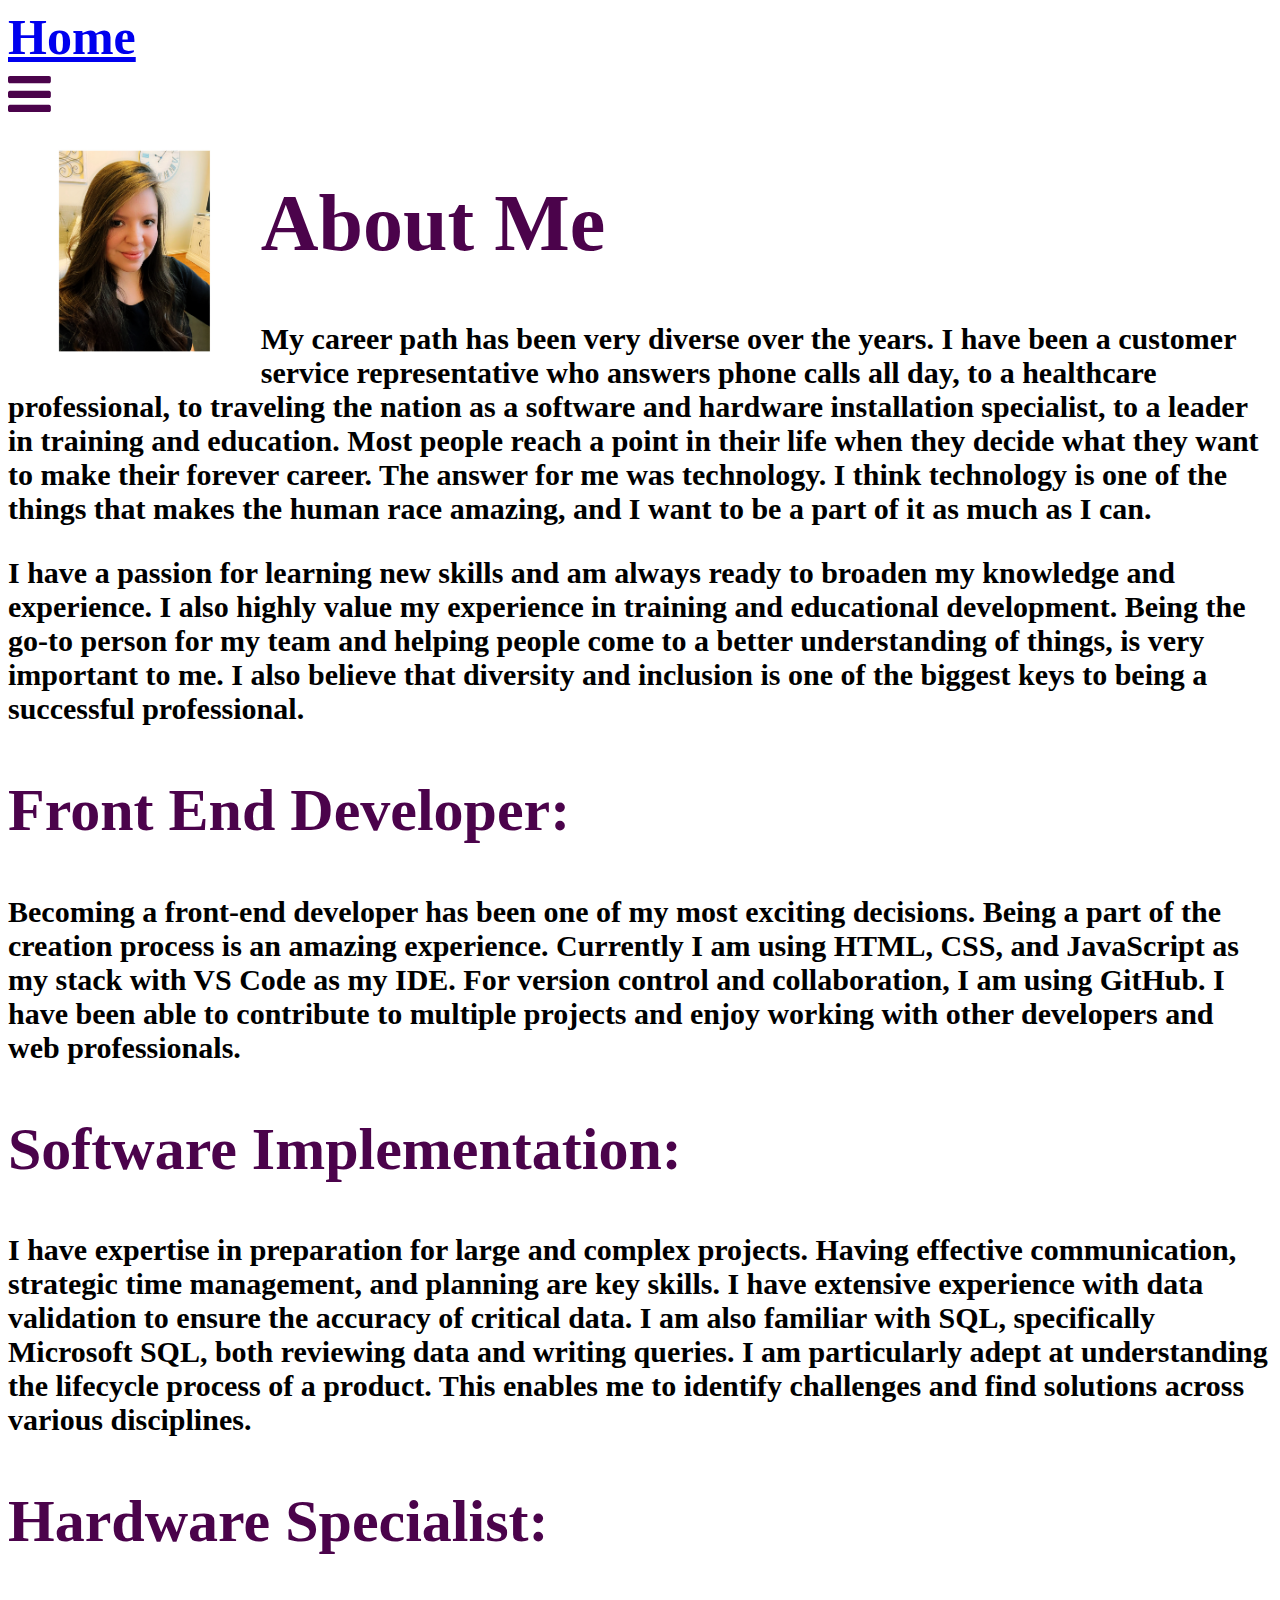
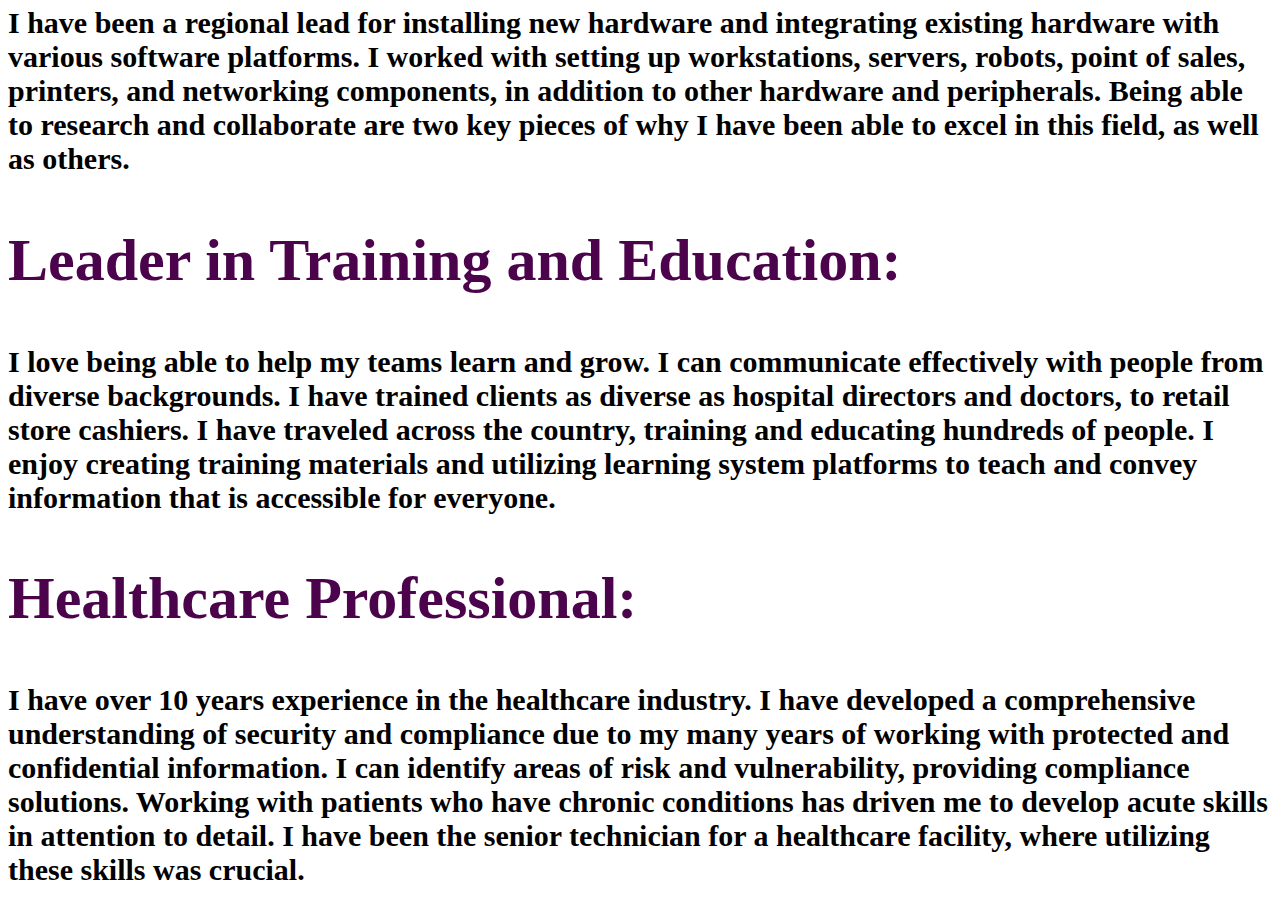
<file: aboutme.html>
<!DOCTYPE html>
<html lang="en">
<head>
    <meta charset="UTF-8">
    <meta http-equiv="X-UA-Compatible" content="IE=edge">
    <meta name="viewport" content="width=device-width, initial-scale=1.0">
    <link rel="stylesheet" href="index.css">
    <link rel="stylesheet" href="https://cdnjs.cloudflare.com/ajax/libs/font-awesome/4.7.0/css/font-awesome.min.css">
    <link href="http://fonts.cdnfonts.com/css/gabriola" rel="stylesheet">
                
    <title>About Me</title>
</head>
<body class="bgam">

    <a class="home" href="index.html">Home</a>
    <div> </div>

    <!-- <div>hamburger menu</div> -->
    <div class="topnav">
        <a href="javascript:void(0);" class="icon" onclick="myFunction()">
            <i class="fa fa-bars fa-xs"></i>
          </a>
          <div> </div>
          <div id="myLinks">
            <a target="_blank" href="images/SSofficialresume2022.pdf">Resume</a>
            <div> </div>
            <a href="References.html">References</a>
            <div> </div>
      <a href="Activities.html">Activities</a>
          </div>
         
        </div>
        
        
        <script>
        function myFunction() {
          var x = document.getElementById("myLinks");
          if (x.style.display === "block") {
            x.style.display = "none";
          } else {
            x.style.display = "block";
          }
        }
        </script>

<!-- end hamburger menu -->

    <img class="ampic1" src="images/ampic.png" alt="Image of Sara">
    
    <h1 class="aboutMe">About Me</h1>
    <article class="article1">
<p>
    My career path has been very diverse over the years. I have been a customer service representative who answers phone
    calls all day, to a healthcare professional, to traveling the nation as a software and hardware installation
    specialist, to a leader in training and education. Most people reach a point in their life when they decide what
    they want to make their forever career. The answer for me was technology. I think technology is one of the things
    that makes the human race amazing, and I want to be a part of it as much as I can.
</p>
<p>
    I have a passion for learning new skills and am always ready to broaden my knowledge and experience. I also highly
    value my experience in training and educational development. Being the go-to person for my team and helping people
    come to a better understanding of things, is very important to me. I also believe that diversity and inclusion is
    one of the biggest keys to being a successful professional.
</p>
<section class="listofskills">
    <p>
    <h2 class="secondaryHeadings">Front End Developer:</h2>
    Becoming a front-end developer has been one of my most exciting decisions. Being a part of the creation process is
    an amazing experience. Currently I am using HTML, CSS, and JavaScript as my stack with VS Code as my IDE. For
    version control and collaboration, I am using GitHub. I have been able to contribute to multiple projects and enjoy
    working with other developers and web professionals.
    </p>
    <h2 class="secondaryHeadings">Software Implementation:</h2>
    <p>
        I have expertise in preparation for large and complex projects. Having effective communication, strategic time
        management, and planning are key skills. I have extensive experience with data validation to ensure the accuracy
        of critical data. I am also familiar with SQL, specifically Microsoft SQL, both reviewing data and writing
        queries. I am particularly adept at understanding the lifecycle process of a product. This enables me to
        identify challenges and find solutions across various disciplines.
    </p>
    <h2 class="secondaryHeadings">Hardware Specialist:</h2>
    <p>
        I have been a regional lead for installing new hardware and integrating existing hardware with various
        software platforms. I worked with setting up workstations, servers, robots, point of sales, printers, and
        networking components, in addition to other hardware and peripherals. Being able to research and collaborate are
        two key pieces of why I have been able to excel in this field, as well as others.
    </p>
    <h2 class="secondaryHeadings">Leader in Training and Education:</h2>
    <p>
        I love being able to help my teams learn and grow. I can communicate effectively with people from diverse
        backgrounds. I have trained clients as diverse as hospital directors and doctors, to retail store cashiers. I
        have traveled across the country, training and educating hundreds of people. I enjoy creating training materials
        and utilizing learning system platforms to teach and convey information that is accessible for everyone.
    </p>
    <h2 class="secondaryHeadings">Healthcare Professional:</h2>
    <p>
        I have over 10 years experience in the healthcare industry. I have developed a comprehensive understanding of
        security and compliance due to my many years of working with protected and confidential information. I can
        identify areas of risk and vulnerability, providing compliance solutions. Working with patients who have chronic
        conditions has driven me to develop acute skills in attention to detail. I have been the senior technician for a
        healthcare facility, where utilizing these skills was crucial.
    </p>
</section>
    </article>
</body>
</html>
</file>
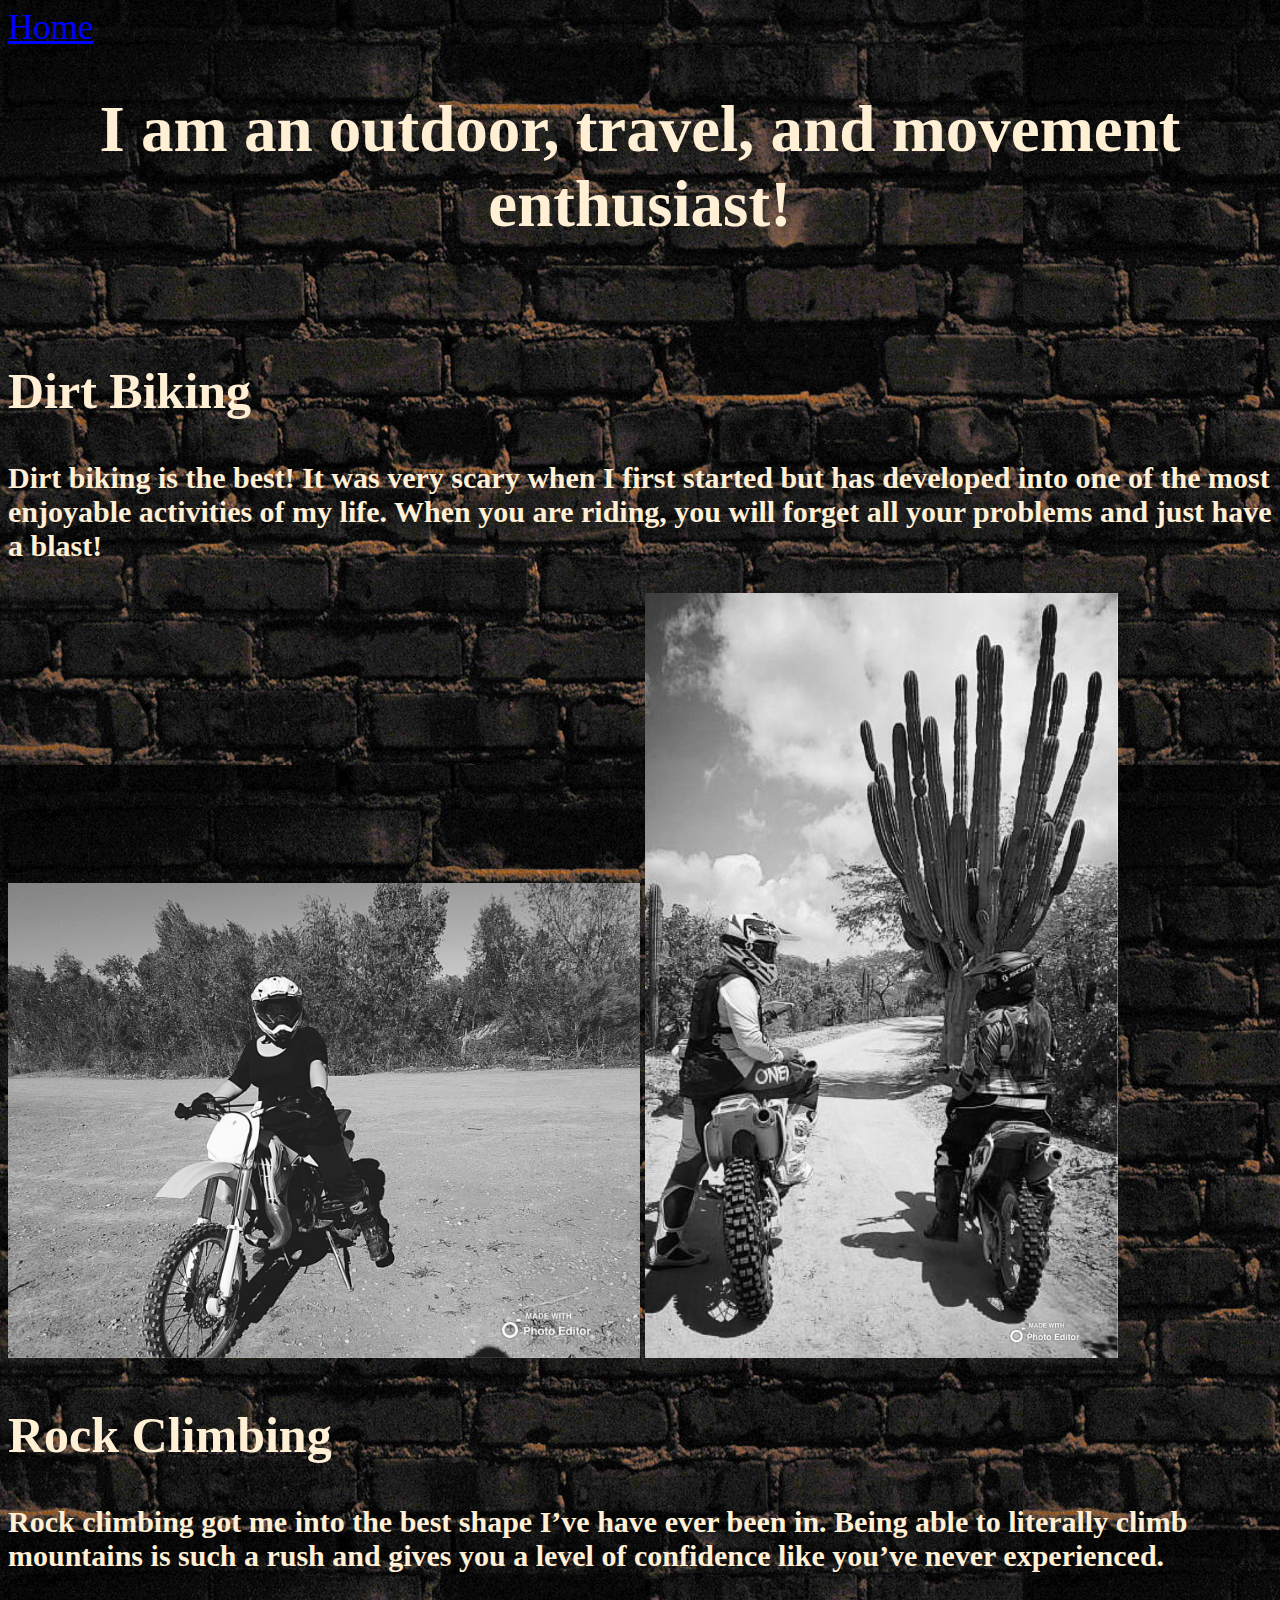
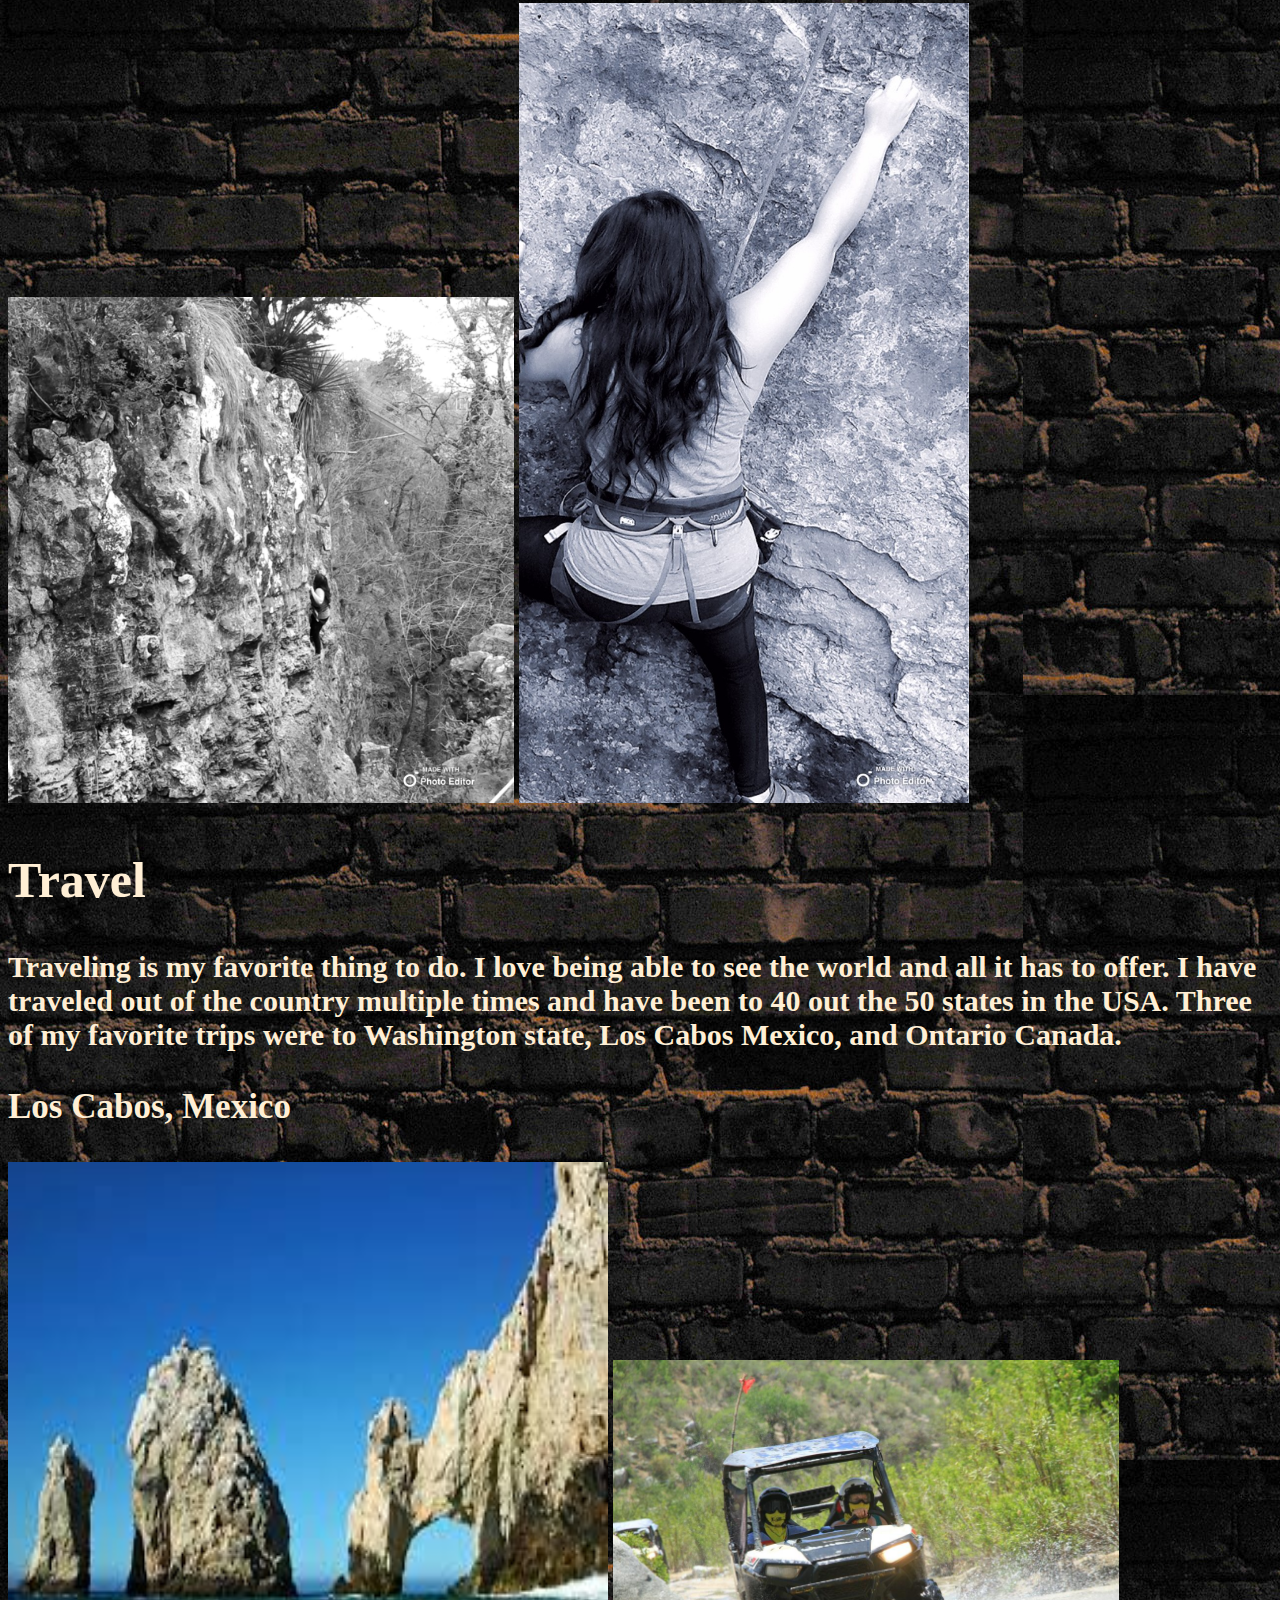
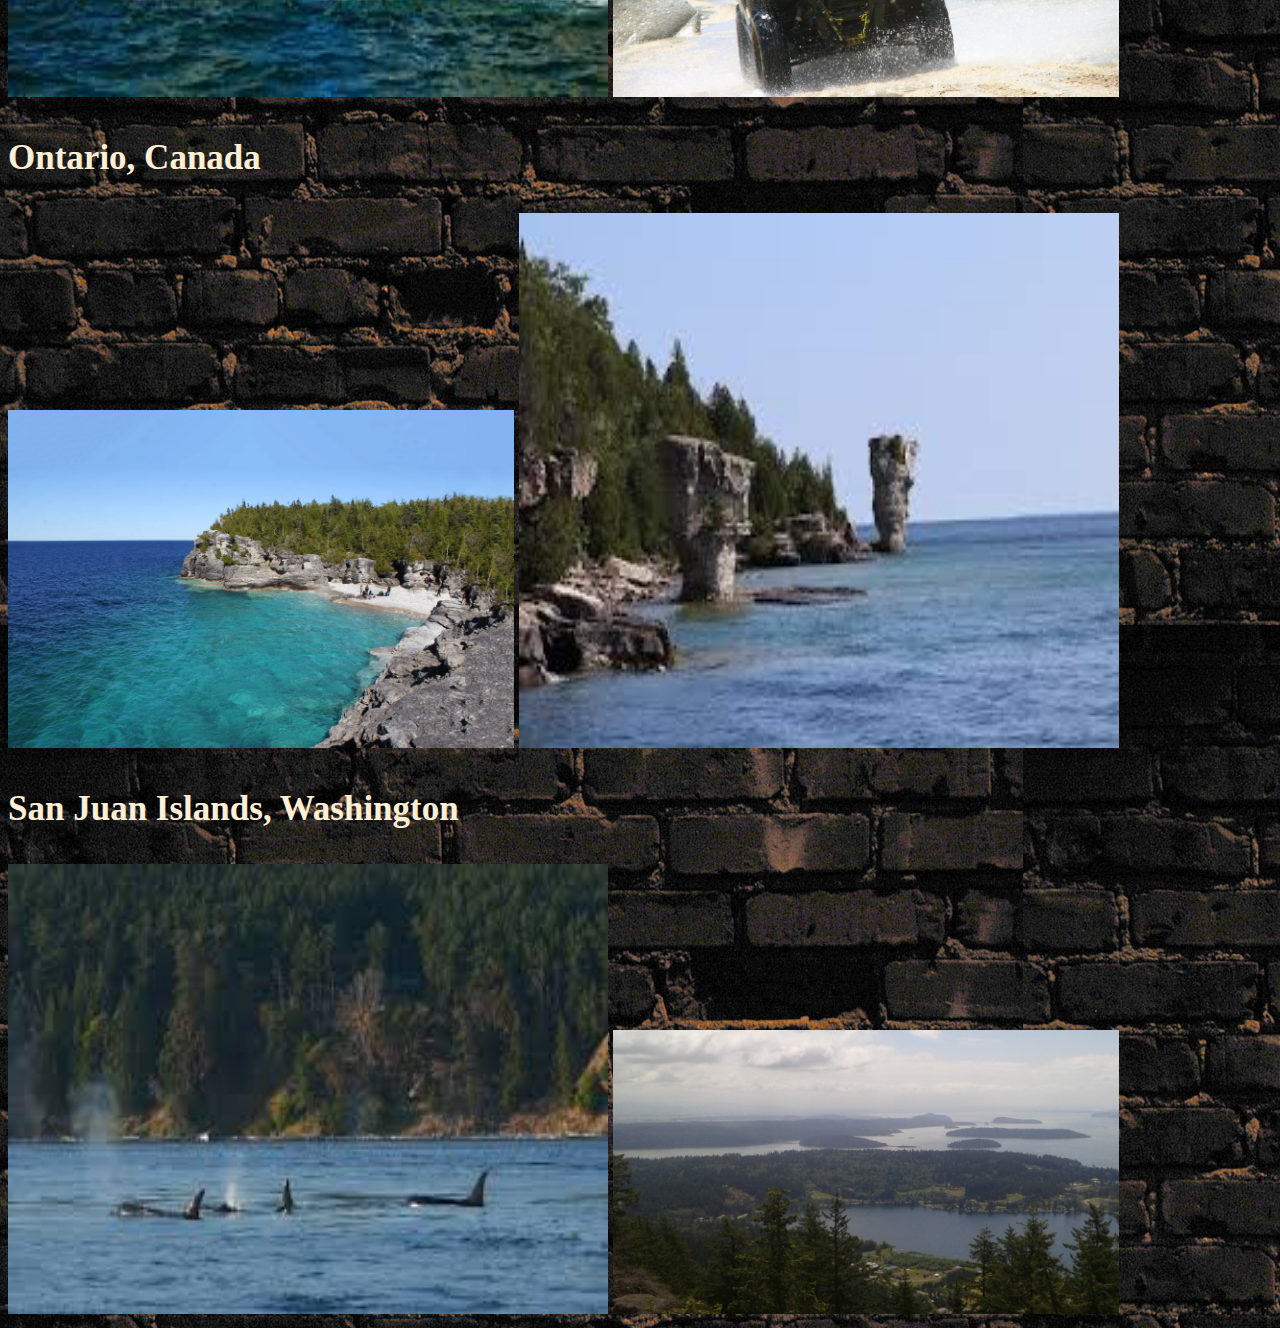
<file: Activities.html>
<!DOCTYPE html>
<html lang="en">
<head>
    <meta charset="UTF-8">
    <meta http-equiv="X-UA-Compatible" content="IE=edge">
    <meta name="viewport" content="width=device-width, initial-scale=1.0">
    <link rel="stylesheet" href="activities.css">
    <title>Activities</title>
</head>
<body class="bgimg">

    <a class="home" href="index.html">Home</a>

    <h1>I am an outdoor, travel, and movement enthusiast! </h1>
<article class="article1">
    <h2>Dirt Biking</h2>
<p class="pfont">
    Dirt biking is the best! It was very scary when I first started but has developed into one of the most enjoyable
    activities of my life. When you are riding, you will forget all your problems and just have a blast!
</p>
<img class="dbpic1" src="images/dbpic1.jpeg" alt="Image of Sara dirt biking"><img class="dbpic2" src="images/dbpic2.jpg" alt="Image of Sara dirt biking">
<h2>Rock Climbing</h2>
<p class="pfont">
    Rock climbing got me into the best shape I’ve have ever been in. Being able to literally climb mountains is such a
    rush and gives you a level of confidence like you’ve never experienced.
</p>
<img class="climbpic1" src="images/climbpic1.jpg" alt="Image of Sara rock climbing"><img class="climbpic2" src="images/climbpic2.jpg" alt="Image of Sara rock climbing">
<h2>Travel</h2>
<p class="pfont">
    Traveling is my favorite thing to do. I love being able to see the world and all it has to offer. I have traveled
    out of the country multiple times and have been to 40 out the 50 states in the USA. Three of my favorite trips were
    to Washington state, Los Cabos Mexico, and Ontario Canada.
</p>
<h3>Los Cabos, Mexico</h3>
<img class="lcpic1" src="images/caboarches.jfif" alt="Image of Sara's trip to los cabos"><img class="lcpic2" src="images/caboutv.jpeg" alt="Image of Sara's trip to los cabos">
<h3>Ontario, Canada</h3>
<img class="bppic1" src="images/brucepeninsula.jpg" alt="Image of Sara's trip to Ontario Canada"><img class="bppic2" src="images/flowerpotisland.jfif" alt="Image of Sara's trip to Ontario Canada">
<h3>San Juan Islands, Washington</h3>
<img class="sjpic1" src="images/sanjuanislands.jfif" alt="Image of Sara's trip to the San Juan islands "><img class="sjpic2" src="images/sanjuanislandspic2.jpg" alt="Image of Sara's trip to the San Juan islands ">
</article>

</body>
</html>
</file>
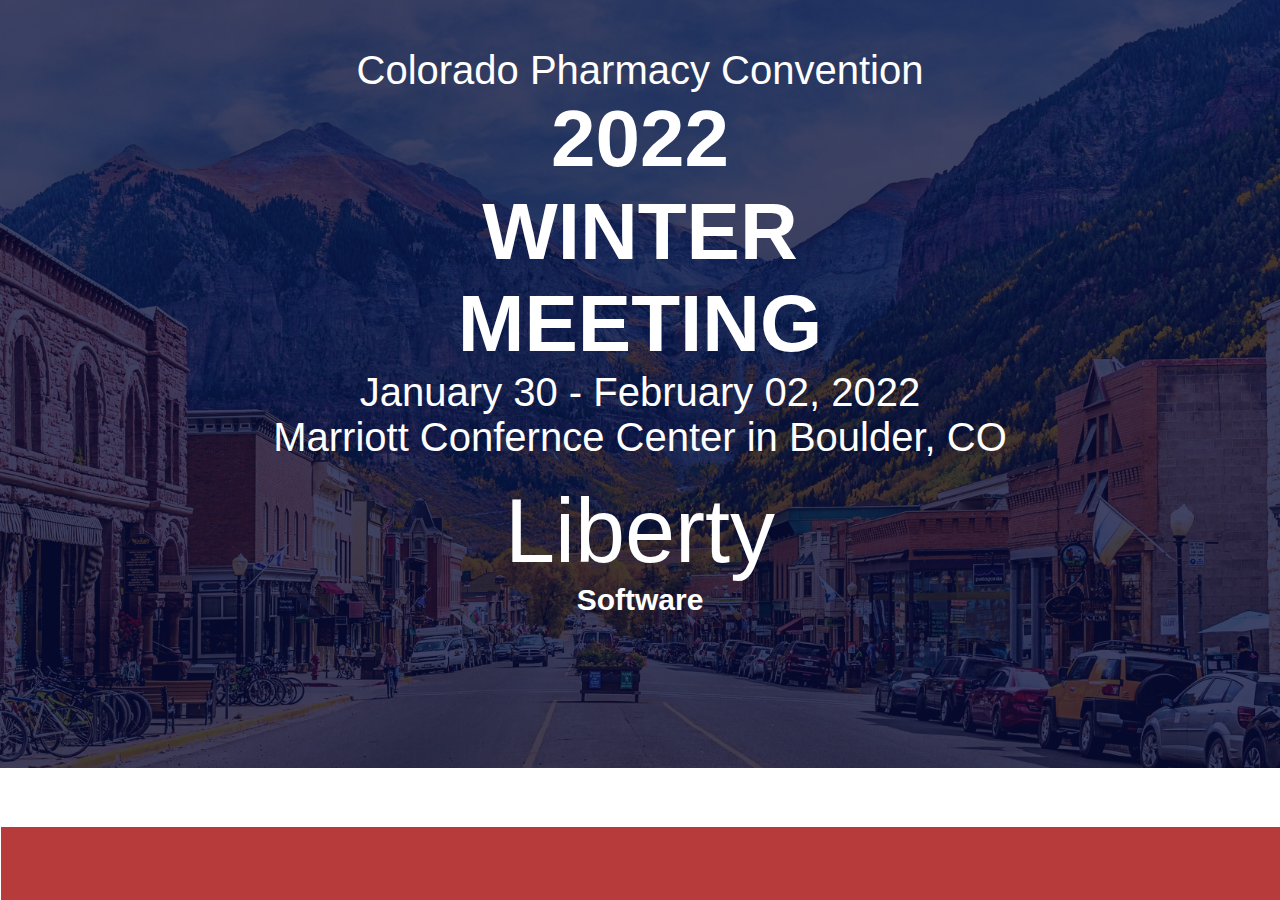
<file: liberty-eventpage.html>
<!DOCTYPE html>
<html lang="en">
<head>
    <meta charset="UTF-8">
    <meta http-equiv="X-UA-Compatible" content="IE=edge">
    <meta name="viewport" content="width=device-width, initial-scale=1.0">
    <link rel="stylesheet" href="liberty-eventcss.css">
    <title>Liberty Event Page</title>
</head>
<body class="bgimg">
<section class="main">
    <div class="p1">Colorado Pharmacy Convention</div>
    <div class="p2">2022</div>
    <div class="p3">WINTER</div>
    <div class="p4">MEETING</div>
    <div class="p5">January 30 - February 02, 2022</div>
    <div class="p6">Marriott Confernce Center in Boulder, CO</div>
    <div class="p7">Liberty</div>
    <div class="p8">Software</div>
    </section>
    <div class="box"></div>
</body>
</html>
</file>
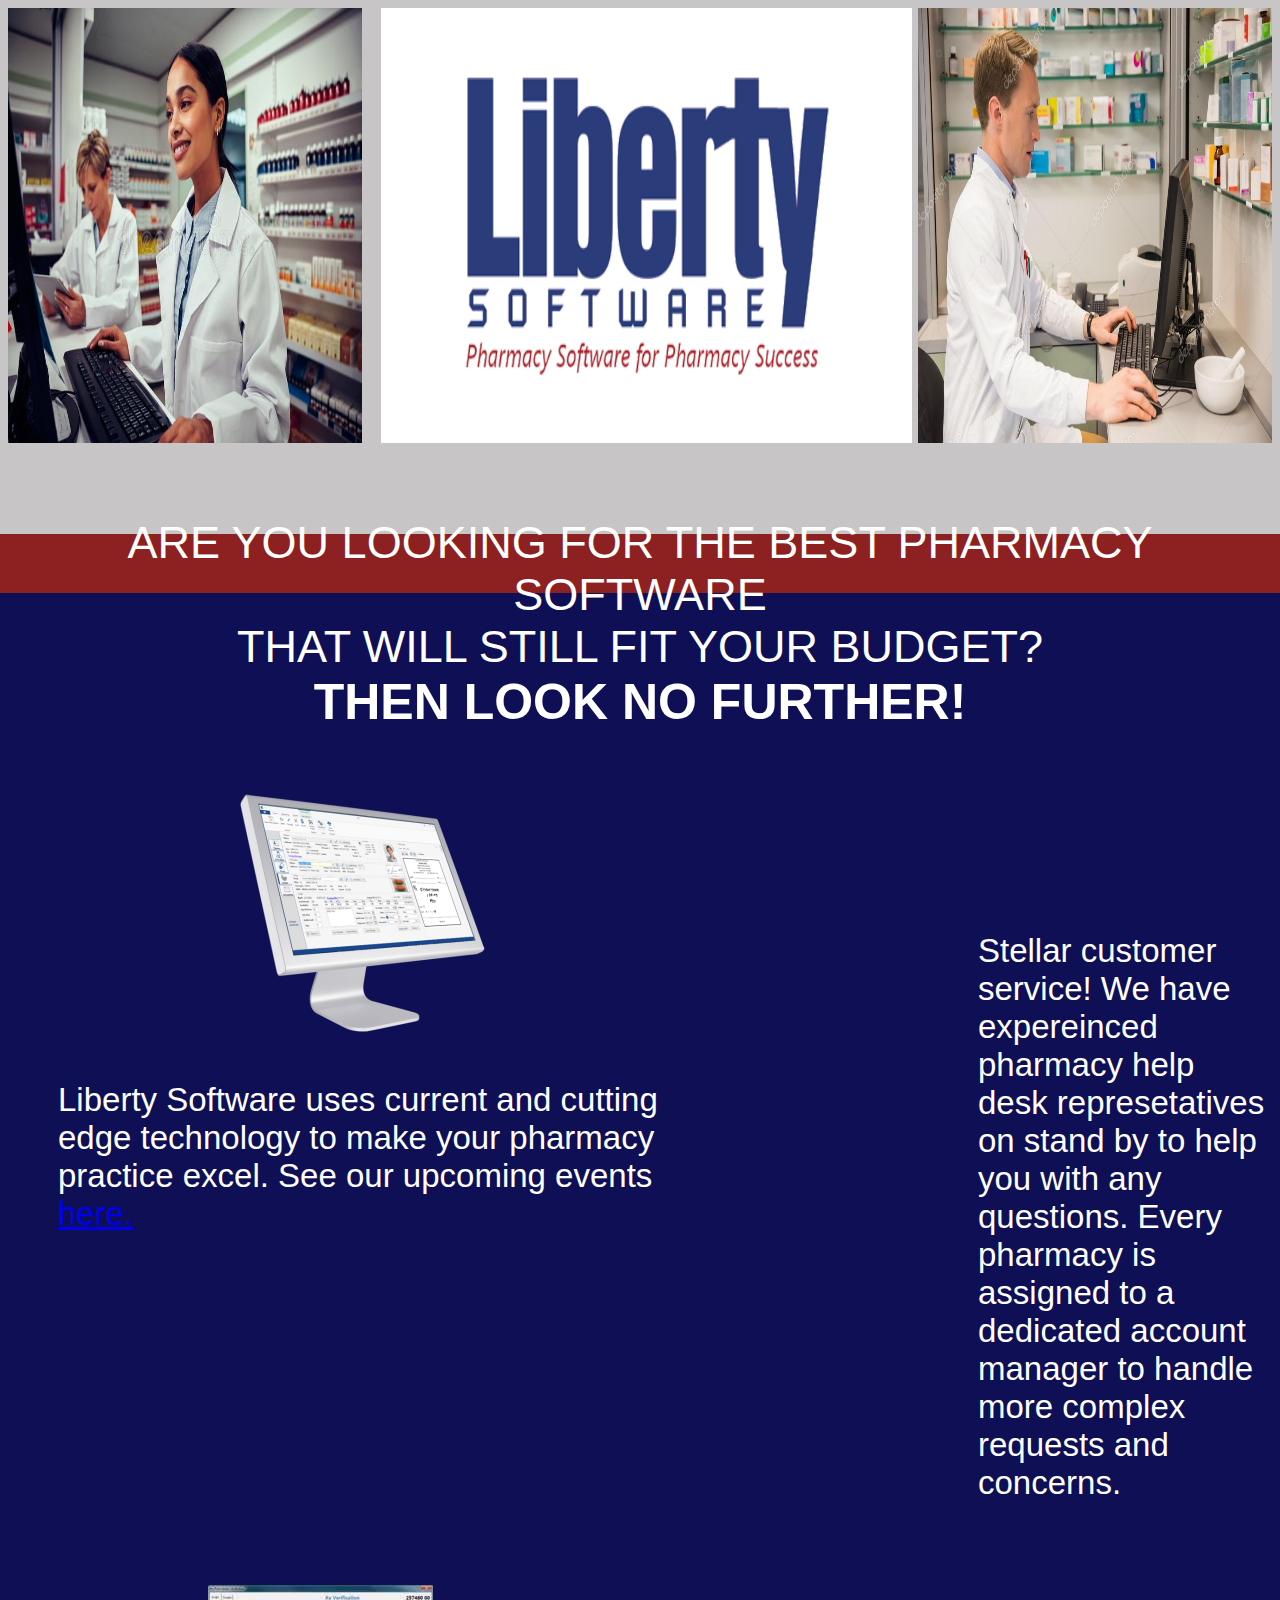
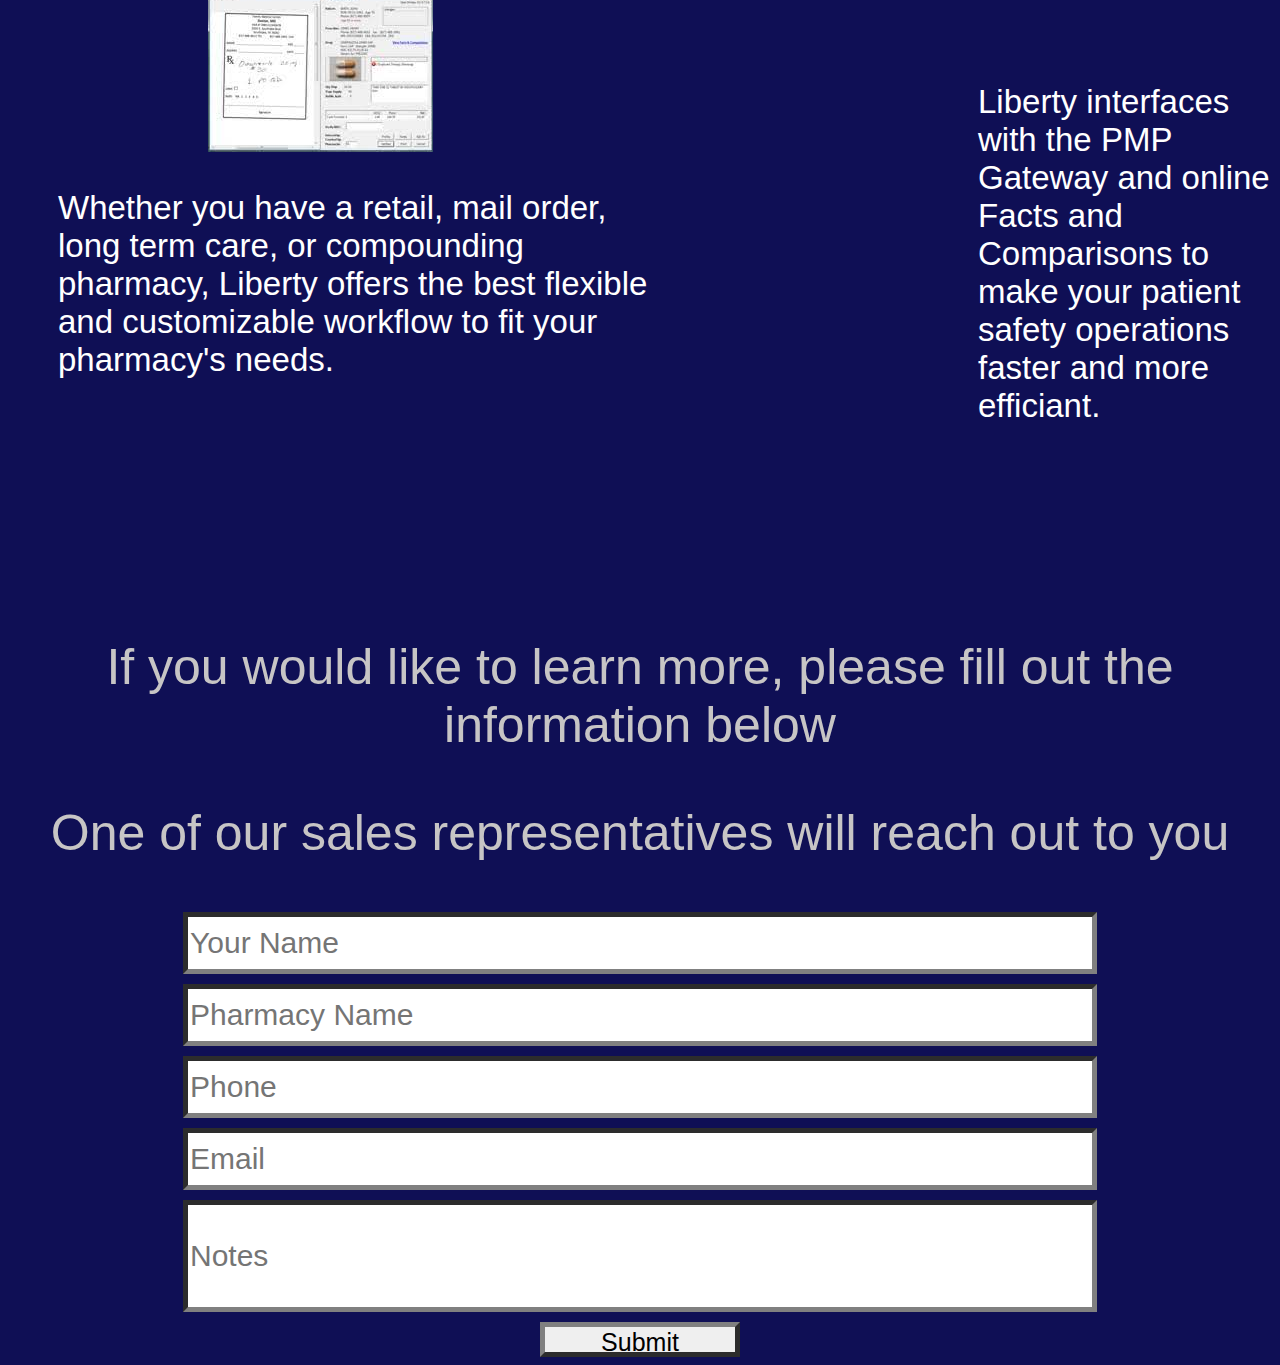
<file: LibertyMain.html>
<!DOCTYPE html>
<html lang="en">
<head>
    <meta charset="UTF-8">
    <meta http-equiv="X-UA-Compatible" content="IE=edge">
    <meta name="viewport" content="width=device-width, initial-scale=1.0">
    <link rel="stylesheet" href="LibertyCSS.css">
    <title>Liberty</title>
</head>
<body class="background">
    <img class="rph1" src="images/rph1real.jpg" alt="Image of RPH">
    <img class="libpic" src="images/liberty slogan.png" alt="Image of Liberty">
    <img class="rph2" src="images/rph2real.jpg" alt="Image of RPH">
    <div class="mainq1">ARE YOU LOOKING FOR THE BEST PHARMACY SOFTWARE</div>
    <div class="mainq2">THAT WILL STILL FIT YOUR BUDGET?</div>
    <div class="mainq3">THEN LOOK NO FURTHER!</div>

       <div style= "width: 100%; overflow: hidden;"> 
           <div class="wkstnsec"><img class="wkstnimg" src="images/libertywkstn.png" alt="Image of RPH">
        <p class="p1">Liberty Software uses current and cutting edge technology to make your pharmacy practice excel.
        See our upcoming events <a target="_blank" href="liberty-eventpage.html">here.</a></p> </div>
        <div class="csrsec">
            <img class="csrimg" src="images/csr1.png" alt="Image of RPH">
        <p class="p2">Stellar customer service! We have expereinced pharmacy help desk represetatives on stand by to
            help you with any questions. Every pharmacy is assigned to a dedicated account manager to handle
            more complex requests and concerns.
        </p></div>
        </div>
        <!-- this starts second part of 4 blocks -->
        <div style= "width: 100%; overflow: hidden;"> 
            <div class="wfsec"><img class="wfimg" src="images/wfimg.jfif" alt="Image of RPH">
         <p class="p3">Whether you have a retail, mail order, long term care, or compounding
            pharmacy, Liberty offers the best flexible and customizable workflow to fit your pharmacy's needs.</p> </div>
         <div class="pssec">
             <img class="psimg" src="images/psimg.jpg" alt="Image of RPH">
         <p class="p4">Liberty interfaces with the PMP Gateway and online Facts and Comparisons
            to make your patient safety operations faster and more efficiant.
         </p></div>
         </div>

<div>
    <h3 class="fh1">If you would like to learn more, please fill out the information below</h3>
    <h3 class="fh2">One of our sales representatives will reach out to you</h3>
    <form class="form" action="xxx">
    <div><input class="txtf" type="text" placeholder="Your Name"></div>
    <div><input class="txtf" type="text" placeholder="Pharmacy Name"></div>
    <div><input class="txtf" type="text" placeholder="Phone"></div>
    <div><input class="txtf" type="text" placeholder="Email"></div>
    <div><input class="notes" type="text" placeholder="Notes"></div>
    <button class="submit" type="submit">Submit</button>
    </form>


</div>


        



</body>
</html>
</file>
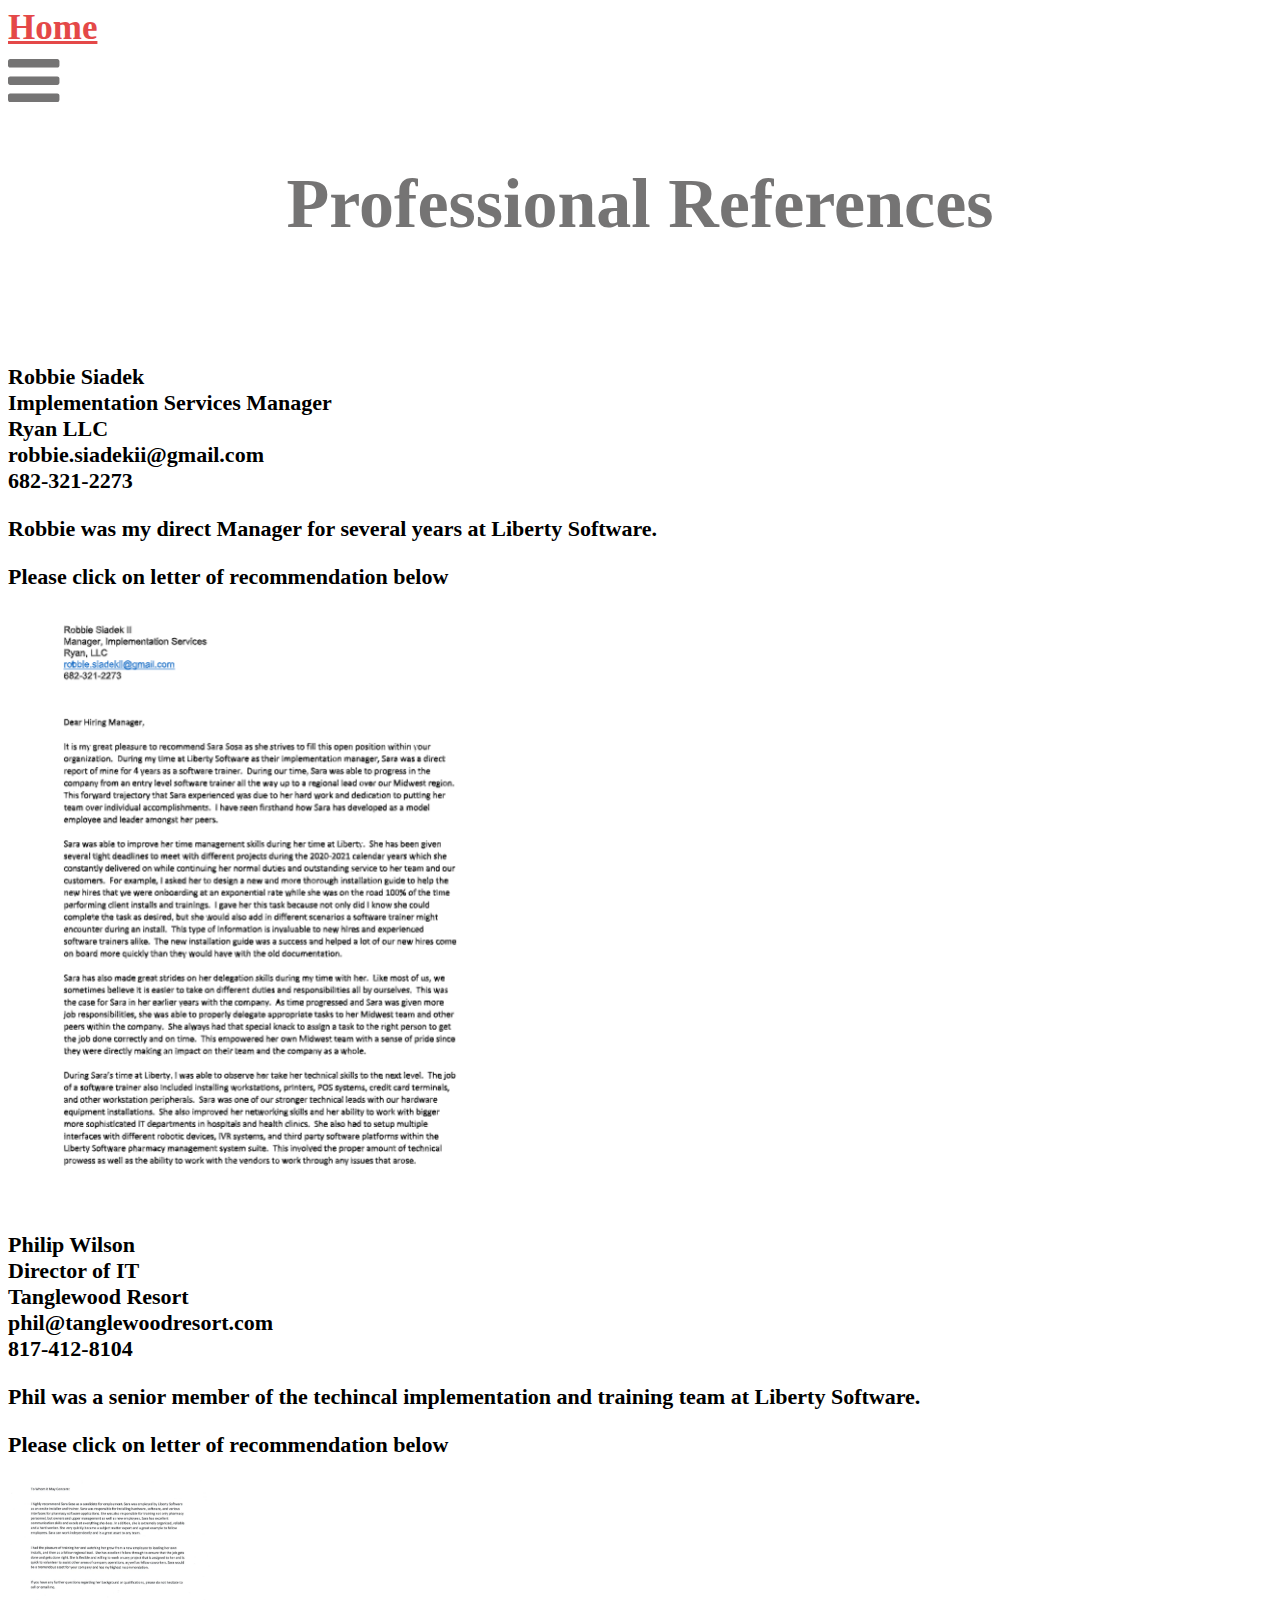
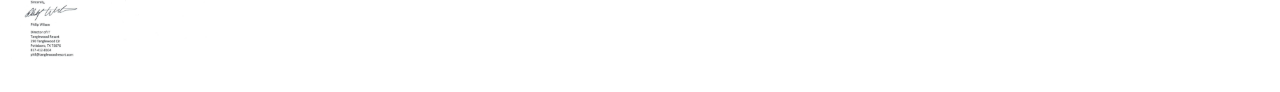
<file: References.html>
<!DOCTYPE html>
<html lang="en">
<head>
    <meta charset="UTF-8">
    <meta http-equiv="X-UA-Compatible" content="IE=edge">
    <meta name="viewport" content="width=device-width, initial-scale=1.0">
    <link rel="stylesheet" href="references.css">
    <link rel="stylesheet" href="https://cdnjs.cloudflare.com/ajax/libs/font-awesome/4.7.0/css/font-awesome.min.css">
    <title>References</title>
</head>
<body class="bgimgref">
    
    <a class="homeref" href="index.html">Home</a>
    <div> </div>

    <!-- <div>hamburger menu</div> -->
    <div class="topnav">
        <a href="javascript:void(0);" class="icon" onclick="myFunction()">
            <i class="fa fa-bars fa-xs"></i>
          </a>
          <div> </div>
          <div id="myLinks">
            <a target="_blank" href="images/SSofficialresume2022.pdf">Resume</a>
            <div> </div>
            <a href="aboutme.html">About Me</a>
            <div> </div>
      <a href="Activities.html">Activities</a>
          </div>
         
        </div>
        
        
        <script>
        function myFunction() {
          var x = document.getElementById("myLinks");
          if (x.style.display === "block") {
            x.style.display = "none";
          } else {
            x.style.display = "block";
          }
        }
        </script>

        <h1 class="pr">Professional References</h1>
        <article class="refsec">
            <section class="robbietext">
        <div>Robbie Siadek</div>
        <div>Implementation Services Manager</div>
        <div>Ryan LLC</div>
        <div>robbie.siadekii@gmail.com</div>
        <div>682-321-2273</div>
        <p>
            Robbie was my direct Manager for several years at Liberty Software.
        </p>
        <p>
            Please click on letter of recommendation below
        </p>
        <p><a target="_blank" href="images/SaraSosaLetterofRecommendation.pdf">
            <img class="robbieimg" src="images/robbielor.PNG" alt="X">
            </a></p>
        </section>
        <section>
        <div>Philip Wilson</div>
        <div>Director of IT</div>
        <div>Tanglewood Resort</div>
        <div>phil@tanglewoodresort.com</div>
        <div>817-412-8104</div>
        <p>Phil was a senior member of the techincal implementation and training team at Liberty Software.</p>
        <p>Please click on letter of recommendation below</p>
        <p class="robbieimg"><a target="_blank" href="images/phillorpdf.pdf">
            <img class="robbieimg" src="images/phillor.PNG" alt="X">
            </a></p>
        </section>
        </article>
</body>
</html>
</file>
<file: index.css>
.bgimg{
  background-image: url("images/homepagebg-min.png");
  background-size: 100%;
  background-repeat: no-repeat;
}

/* .hptext {
  height: 400px;
  width: 3000px;
  background-color: black;
  opacity: .6;
  
} */

.hptext{
  text-align: center;
  /* padding-top: 20px; */
  font-size: 30px;
  font-family: segoe print, serif;
  font-weight: bold;
  color: white;
  height: 300px;
  width: 100%;
  background-color: black;
  opacity: .6;
}
/* .imadev{
  padding-bottom: 10%;
} */
/* 
.hplinks{
  padding-top: 70px;
  font-weight: bold;
}  */
.amtext{
  padding-left: 20px;
  margin-right: 100px;
  font-weight: bold;
}
.restext{
  margin-right: 50px;
  font-weight: bold;
}
.reftext{
  margin-right: 100px;
  font-weight: bold;
}
.acttext{
  margin-right: 100px;
  font-weight: bold;
}
.contactme{
  margin-right: 130px;
}


/*Nav Menu CSS*/
body {
  font-family: Arial, Helvetica, sans-serif;
}

.navbar {
  overflow: hidden;
  padding-top: 50px;
  padding-left: 30px;
  font-weight: bold;
  padding-bottom: 4%;
  font-family: segoe print, serif;
  /*background-color: #333;*/
}

.navbar a {
  float: left;
  font-size: 3em;
  color: black;
  padding: 14px 16px;
  text-decoration: none;
}

.dropdown {
  float: left;
  overflow: hidden;
}

/* this formats the contact me dop down */

.dropdown .dropbtn {
  font-size: 3em;  
font-weight: bold;
  border: none;
  outline: none;
  color: black;
  padding: 14px 16px;
  background-color: inherit;
  font-family: inherit;
  margin: 0;
}

/*Removed the red color from the navbar*/
/* .navbar a:hover, .dropdown:hover .dropbtn {} */
  /*background-color: red;*/ 


.dropdown-content {
  display: none;
  position: absolute;
  background-color: #f9f9f9;
  min-width: 160px;
  box-shadow: 0px 8px 16px 0px rgba(0,0,0,0.2);
  z-index: 1;
}

.dropdown-content a {
  float: none;
  color: black;
  padding: 12px 16px;
  text-decoration: none;
  display: block;
  text-align: left;
}

.dropdown-content a:hover {
  background-color: #ddd;
}

.dropdown:hover .dropdown-content {
  display: block;
}

/* media query for homepage */
@media only screen and (max-width: 600px){ 

  .bgimg{
  background-image: url("images/mobilehp.jpg");
  background-size: 100%;
  background-repeat: no-repeat;
  /* padding-top: 10px; */
  }
  
  .amtext{
    margin-right: 28px;
  }
  .restext{
    margin-right: 25px;
  }
  .reftext{
    margin-right: 50px;
  }
  .acttext{
    margin-right: 50px;
  }
  .contactme{
    margin-right: 50px;
  }

.hptext {
  text-align: center;
  font-size: 1em;
  font-family: segoe print, serif;
  font-weight: bold;
  color: white;
  height: 10%;
  width: 100%;
  background-color: black;
  opacity: .6;
 }

 .saraNameText {
  font-family: segoe print, serif;
  font-size: 1.5em;
  color: #ddd;
 }

.navbar {
  font-size: .3em;
  padding-top: 1em;
  padding-left: 1em;
  font-weight: normal;
}

/* about me page */
.bgam{
  background-color: rgb(250, 250, 215);
  font-family: cambria, serif;
  font-weight: bold;
}
.ampic1{
  width: 30%;
  height:auto;
  /* padding-left: 22%; */
}
.home{
  font-size: 200%;
  font-family:gabriola;
}
  

.article1{
  color: rgb(51, 47, 47);
  font-family: cambria;
}
.aboutMe{
  font-family: gabriola;
  color: rgb(75, 3, 75);
  font-size: 50px;
}
.secondaryHeadings {
  font-family: gabriola;
  color: rgb(75, 3, 75);
  font-size: 30px;
}
}

/* hamburger menu css */


.topnav #myLinks {
  display: none;
}
.topnav a {
  color: rgb(75, 3, 75);
  padding: 0px 0px;
  text-decoration: none;
  font-size: 50px;
}

.topnav a.icon {
  background: white;
}


/* about me page media query for desktop */
@media only screen and (min-width: 768px) { 
   
  .home{
    font-family: gabriola;
    font-size: 50px;
  }


  .bgam{
    font-family: cambria, serif;
    font-weight: bold;
  }
  
  .ampic1 {
    width:20%;
    float:left;
    padding-left: 0%;
  }

  .aboutMe{
    font-size: 5em;
    font-family: gabriola;
    color: rgb(75, 3, 75);
  } 
  
  .p1p2{
    font-size: 30px;
  }

.article1 {
  width:100%;
  font-size: 30px;
}
.secondaryHeadings{
  color: rgb(75, 3, 75);
  font-size: 2em;
  font-family: gabriola;
} 

}
</file>
<file: activities.css>
.bgimg{
    background-image: url("images/brickwallactivities.jpg");
}
.home{
    color: blue;
    font-family: Lucida Handwriting;
    font-size: 35px;
}
h1{
    color:papayawhip; 
    font-family: Lucida Handwriting;
    font-size: 40px;
    margin-bottom: 50px;
}
.article1{
    color: papayawhip;
    padding-right: 0px;
    font-family: Trebuchet MS;
    font-weight: bold;
}
h2{
    font-family: Lucida Handwriting;
}
h3{
    font-family: Lucida Handwriting;
}
.dbpic1{
    max-width: 50%;
    padding-right: 5px;
}
.dbpic2{
    max-width: 120%;
    height:135px;
}
.climbpic1{
    max-width: 85%;
    height:150px;
    padding-right: 5px;
}
.climbpic2{
    max-width: 100%;
    height:150px;
}
.lcpic1{
    max-width: 100%;
    height:auto;
}
.lcpic2{
    max-width: 77%;
    height:auto;
}
.bppic1{
    max-width: 77%;
    height:auto;
}
.bppic2{
    max-width: 101%;
    height:auto;
}
.sjpic1{
    max-width: 77%;
    height:auto;
}
.sjpic2{
    max-width: 77%;
    height:auto;
}
@media only screen and (min-width: 768px) {

h1{
    text-align: center;
    font-size: 65px;
    margin-bottom: 120px;
}
.article1{
    font-size: 25px;
}
h2{
    font-size: 50px;;
}
h3{
    font-size: 35px;
}
.dbpic1{
    max-width: 50%;
    padding-right: 5px;
}
.dbpic2{
   max-width: 100%;
   height: 765px;
}
.climbpic1{
    max-width: 40%;
    height:auto;
}
.climbpic2{
    max-width: 100%;
    height: 800px;
}
.lcpic1{
    max-width: 600px;
    height:535px;
    padding-right: 5px;
}
.lcpic2{
    max-width: 40%;
    height:auto;
}
.bppic1{
    max-width: 40%;
    height:auto;
    padding-right: 5px;
}
.bppic2{
    max-width: 600px;
    height:535px;
}
.sjpic1{
    max-width: 600px;
    height:450px;
    padding-right: 5px;
}
.sjpic2{
    max-width: 40%;
    height:auto;
}
.pfont{
    font-size: 30px;
}

}
</file>
<file: liberty-eventcss.css>
.bgimg{
    background-image: url("images/libertyCO.png");
    background-size: 100%;
    background-repeat: no-repeat;
}
.main{
    color: white;
    text-align: center;
    padding-top: 40px;
}
.p1{
    font-size: 40px;
    font-family: 'Segoe UI', Tahoma, Geneva, Verdana, sans-serif;
}
.p2{
    font-size: 80px;
    font-family: 'Segoe UI', Tahoma, Geneva, Verdana, sans-serif;
    font-weight: bold;
    margin-bottom: 1px;
}
.p3{
    font-size: 80px;
    font-family: 'Segoe UI', Tahoma, Geneva, Verdana, sans-serif;
    font-weight: bold;
}
.p4{
    font-size: 80px;
    font-family: 'Segoe UI', Tahoma, Geneva, Verdana, sans-serif;
    font-weight: bold;
}
.p5{
    font-size: 40px;
    font-family: 'Segoe UI', Tahoma, Geneva, Verdana, sans-serif;
}
.p6{
    font-size: 40px;
    font-family: 'Segoe UI', Tahoma, Geneva, Verdana, sans-serif;
    padding-bottom: 20px;
}
.p7{
    font-size: 90px;
    font-family: Impact, Haettenschweiler, 'Arial Narrow Bold', sans-serif;
    font-weight: lighter;
}
.p8{
    font-size: 30px;
    font-family: Arial, Helvetica, sans-serif;
    font-weight: bold;
}
.box{
    background-color: rgb(184, 59, 59);
    width: 2000px;
    padding: 40px;
    margin: -7px;
    position: fixed;
    bottom: 0;
}
</file>
<file: LibertyCSS.css>
.background{
    height: 100%;
background-image: linear-gradient(
    to top,
    rgb(15, 15, 85) 0%,
      rgb(15,15,85) 80%,
      rgb(141, 32, 32) 80%,
      rgb(141,32,32) 82%,
      rgb(199, 197, 197) 82%,
    rgb(199, 197, 197) 100%
);  
}

.rph1{
    width: 28%;
    height: 435px;
float: left;
}
.rph2{
    float: right;
    width: 28%;
    height: 435px;
}
.mainq1{
    padding-top: 30px;
    /* padding-left: 6.5em; */
    text-align: center;
    color: white;
    font-family: 'Trebuchet MS', 'Lucida Sans Unicode', 'Lucida Grande', 'Lucida Sans', Arial, sans-serif;
font-weight:lighter;
    font-size: 45px;
    /* position:fixed;
  top:0; */
}
.mainq2{
   text-align: center;
    color: white;
    font-family: sans-serif;
    font-size:x-small;
    font-size: 45px;
}
.mainq3{
    text-align: center;
    padding-bottom: 40px;
    color: white;
    font-family: sans-serif;
    font-weight: bold;
    font-size: 50px;
}
.libpic{
    width: 42%;
    height: 435px;
    padding-left: 19px;
    padding-bottom: 40px;
}
.wkstnsec{
    padding-left: 50px;
    width: 600px; float: left;
}
.wkstnimg{
    padding-left: 150px;
}
.p1{
    
    color: white;
    font-size: 33px;
    font-family:'Segoe UI', Tahoma, Geneva, Verdana, sans-serif;

}
.csrsec{
    padding-top: 50px;
    padding-left: 350px;
    margin-left: 620px;
}
.csrimg{
    width: 25%;
    height: auto;
    padding-left: 300px;
}
.p2{
    color: white;
    font-size: 33px;
    font-family:'Segoe UI', Tahoma, Geneva, Verdana, sans-serif;
}
/* this starts the second four black section */

.wfsec{
    padding-top: 50px;
    padding-left: 50px;
    width: 600px; float: left;
}
.wfimg{
    padding-left: 150px;
}
.p3{
    
    color: white;
    font-size: 33px;
    font-family:'Segoe UI', Tahoma, Geneva, Verdana, sans-serif

}
.pssec{
    padding-top: 50px;
    padding-left: 350px;
    margin-left: 620px;
    padding-bottom: 130px;
}
.psimg{
    width: 25%;
    height: auto;
    padding-left: 300px;
}
.p4{
    color: white;
    font-size: 33px;
    font-family: 'Segoe UI', Tahoma, Geneva, Verdana, sans-serif;
}
.fh1{
    text-align: center;
    font-size: 50px;
    color: rgb(199, 197, 197);
    font-family: 'Segoe UI', Tahoma, Geneva, Verdana, sans-serif;
    font-weight: normal;
}
.fh2{
text-align: center;
font-size: 50px;
color: rgb(199, 197, 197);
    font-family: 'Segoe UI', Tahoma, Geneva, Verdana, sans-serif;
    font-weight: normal;
}
/* starts the submit form */
.txtf{
    margin-bottom: 10px;
    width: 900px;
    height: 50px;
    font-size: 30px;
    border-width: 5px;
    border-color: gray;
}
.notes{
    width: 900px;
    height: 100px;
    font-size: 30px;
    border-width: 5px;
    border-color: gray;
    margin-bottom: 10px;

}
.submit{
width: 200px;
height: 35px;
font-size: 25px;
border-width: 5px;
border-color: gray;
}
.submit:hover{
    background-color: rgb(73, 73, 73);
    color: white;
}
.form{
    text-align: center;
    background-image: url("images/libertyhoneycomb.jpg";
    mask-image: linear-gradient(to bottom, rgba(0, 0, 0, 1.0) 50%, transparent 100%);
}
</file>
<file: references.css>
.bgimgref{
    /* background-image: url("images/referencesbg.jpg");
    width: auto;
    height: auto; */
    /* background-color: rgb(247, 247, 242); */

}
.topnav #myLinks {
    display: none;
  }
  .topnav a {
    color: rgb(117, 116, 116);
    padding: 0px 0px;
    text-decoration: none;
    font-size: 30px;
  }
  
  .topnav a.icon {
    background: white;
  }
  .homeref{
      color: rgb(228, 72, 72);
      font-size: 15px;
      font-family: georgia;
      font-weight: bold;
  }
  .refsec{
      font-size: 12px;
      font-family: Georgia, 'Times New Roman', Times, serif;
      font-weight: bold;
      } 
      .pr{
          font-family: Georgia, 'Times New Roman', Times, serif;
          color: rgb(117, 116, 116);
          font-size: 20px;
      }
      .robbietext{
        
      }
      .robbieimg{
width: 70%;
height: auto;
      }
  
      /* *****desktop media query***** */
      @media only screen and (min-width: 768px) {

        .topnav a {
            color: rgb(117, 116, 116);
            padding: 0px 0px;
            text-decoration: none;
            font-size: 60px;
          }

          .homeref{
            color: rgb(228, 72, 72);
            font-size: 35px;
            font-family: georgia;
            font-weight: bold;
        }
        .pr{
            font-family: Georgia, 'Times New Roman', Times, serif;
            color: rgb(117, 116, 116);
            font-size: 70px;
            text-align: center;
            margin-bottom: 120px;
        }
        .refsec{
            font-size: 22px;
            font-family: Georgia, 'Times New Roman', Times, serif;
            font-weight: bold;
            } 
            .robbieimg{
                width: 40%;
                height: auto;
                      }

      }
</file>
